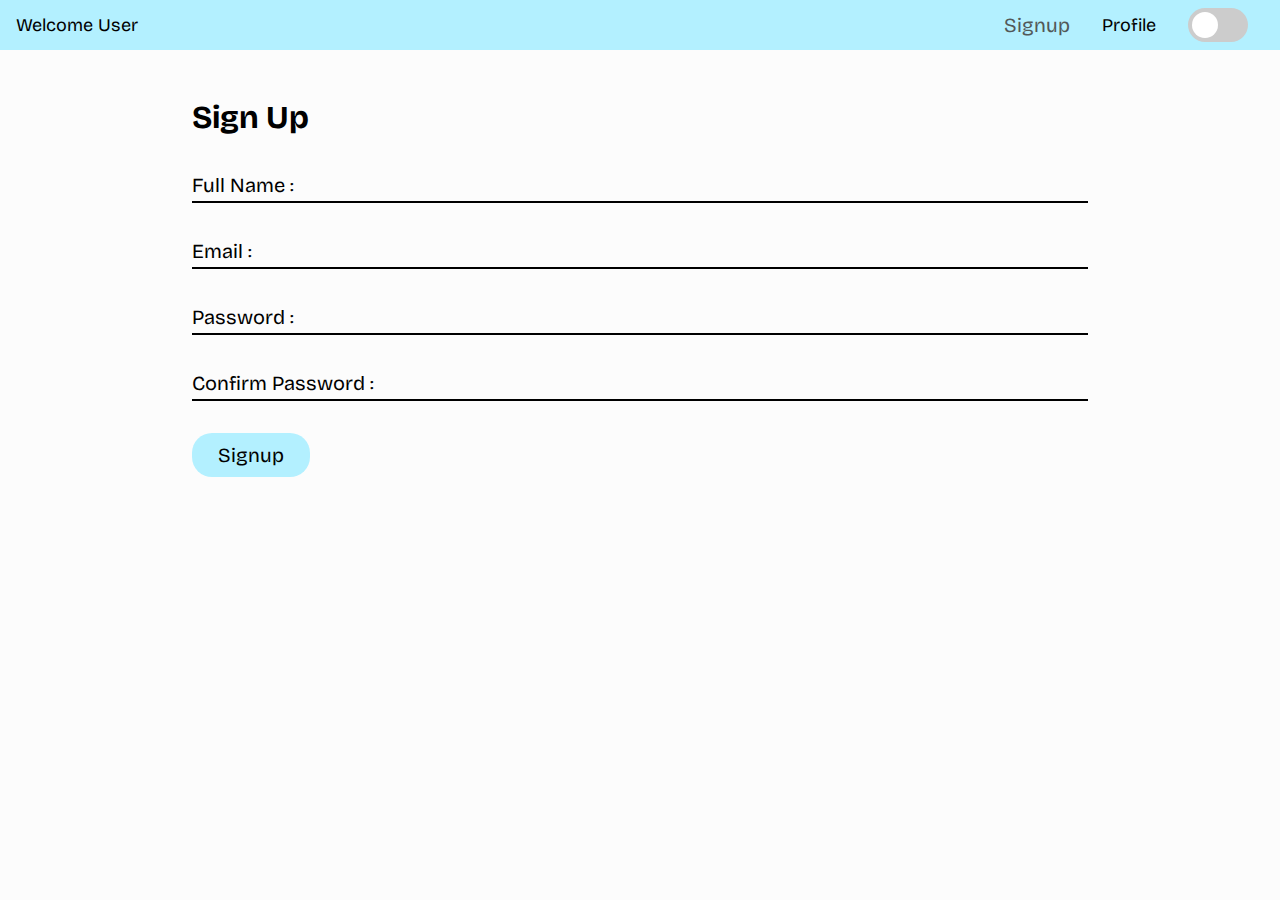
<file: index.html>
<!DOCTYPE html>
<html lang="en">
<head>
    <meta charset="UTF-8">
    <meta name="viewport" content="width=device-width, initial-scale=1.0">
    <link rel="icon" href="vecteezy_user-icon-for-web-site-login-head-sign-icon-design_9890457.jpg">
    <title>Signup Page</title>
    <link rel="stylesheet" href="style.css">
</head>
<body>
    <nav id="nav">
        <ul>
            <li>Welcome User</li>
            <li>
                <ul>
                    <li><a class="active" id="signup" href="#">Signup</a></li>
                    <li><a id="profile" href="#">Profile</a></li>
                    <li>
                        <label class="switch">
                            <input id="dark" type="checkbox">
                            <span class="slider round"></span>
                          </label>
                    </li>
                </ul>
            </li>
        </ul>
    </nav>
    <main>
        <div class="container">
            <form action="profile" method="post">
                <h1>Sign Up</h1>
            <div class="items">
                <label for="name">Full Name :</label>
                <input type="text" id="name">
            </div>
            <div class="items">
                <label for="email">Email :</label>
                <input type="email" id="email">
            </div>
            <div class="items">
                <label for="pass">Password :</label>
                <input type="password" id="pass">
            </div>
            <div class="items">
                <label for="conf-pass">Confirm Password :</label>
                <input type="password" id="conf-pass">
            </div>
            
            <div class="message">
                
            </div>
            <button type="submit" id="sign-up">Signup</button>
            </form>
        </div>
    </main>
    <script src="script.js"></script>
</body>
</html>
</file>
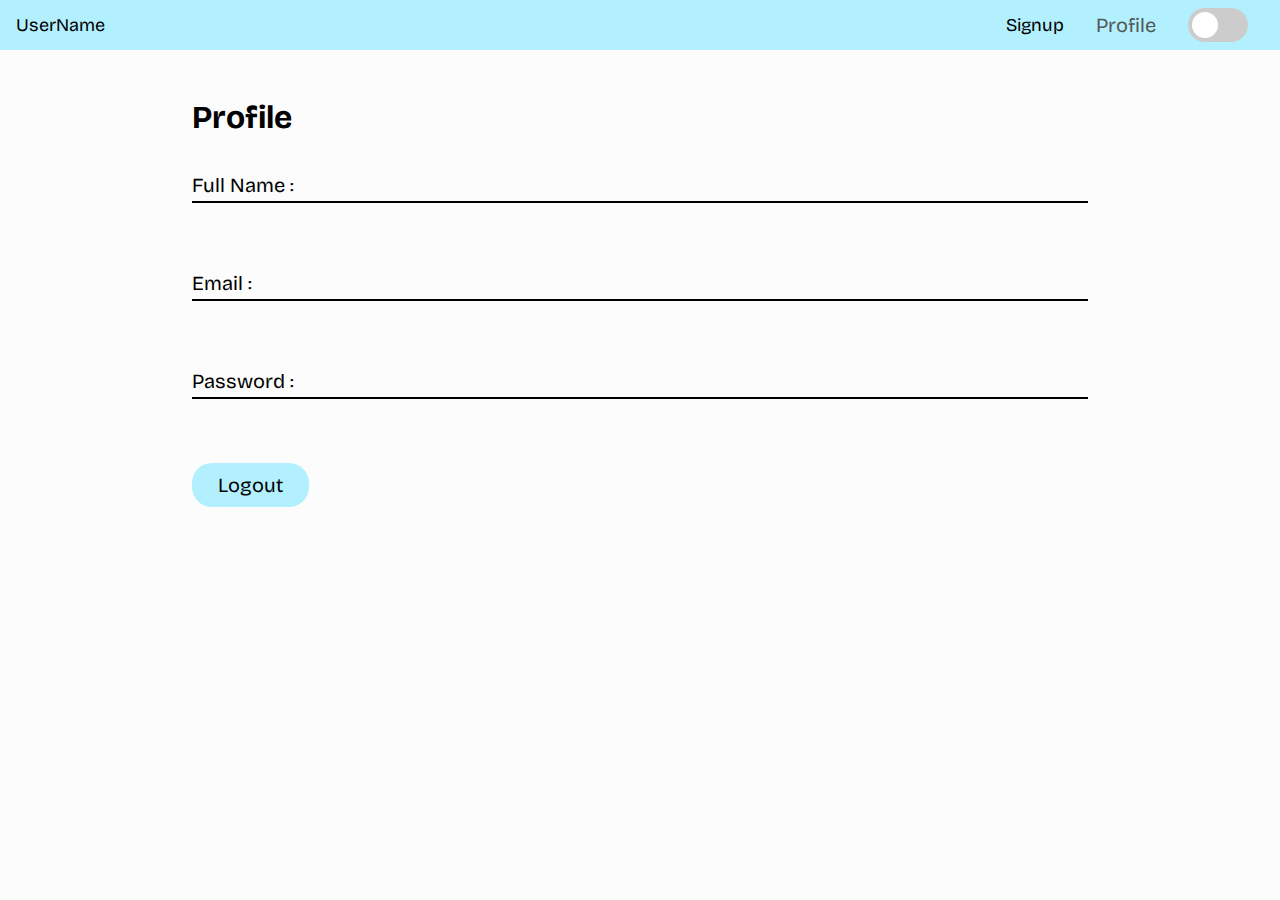
<file: profile.html>
<!DOCTYPE html>
<html lang="en">
<head>
    <meta charset="UTF-8">
    <meta name="viewport" content="width=device-width, initial-scale=1.0">
    <link rel="icon" href="vecteezy_user-icon-for-web-site-login-head-sign-icon-design_9890457.jpg">
    <title>User Profile</title>
    <link rel="stylesheet" href="style.css">
</head>
<body>
    <nav id="nav">
        <ul>
            <li id="head">UserName</li>
            <li>
                <ul>
                    <li><a id="signup" href="#">Signup</a></li>
                    <li><a class="active" id="profile" href="#">Profile</a></li>
                    <li>
                        <label class="switch">
                            <input id="dark" type="checkbox">
                            <span class="slider round"></span>
                          </label>
                    </li>
                </ul>
            </li>
        </ul>
    </nav>
    <main>
        <div class="container">
            <h1>Profile</h1>
            <div class="items">Full Name : <span class="spans" id="name"></span> </div>
            <div class="items">Email : <span class="spans" id="email"></span> </div>
            <div class="items">Password : <span class="spans" id="pass"></span> </div>
            <button id="log-out">Logout</button>
        </div>
    </main>
    <div class="message">

    </div>
    <script src="profile.js"></script>
</body>
</html>
</file>
<file: style.css>
@import url('https://fonts.googleapis.com/css2?family=Bricolage+Grotesque:opsz@10..48&display=swap');
.switch{
    position: relative;
    display: inline-block;
    width: 60px;
    height: 34px;
}
.switch > input{
    opacity: 0;
    height: 0;
    width: 0;
}
.slider {
    position: absolute;
    cursor: pointer;
    top: 0;
    left: 0;
    right: 0;
    bottom: 0;
    background-color: #ccc;
    transition: .4s;
  }
.slider:before {
    position: absolute;
    content: "";
    height: 26px;
    width: 26px;
    left: 4px;
    bottom: 4px;
    background-color: white;
    transition: .4s;
}
input:checked + .slider {
    background-color: #2196F3;
}
input:focus + .slider {
    box-shadow: 0 0 1px #2196F3;
}
input:checked + .slider:before {
    transform: translateX(26px);
}
.slider.round {
    border-radius: 34px;
}
  
.slider.round:before {
    border-radius: 50%;
}
*{
    margin: 0;
    padding: 0;
    font-family: 'Bricolage Grotesque', sans-serif;
}
body{
    display: flex;
    align-items: center;
    /* justify-content: center; */
    background-color: #fcfcfc;
    color: black;
    flex-direction: column;
    width: 100vw;
    overflow: hidden;
}
nav{
    width: 100%;
    background-color: #b3f0ff;
    /* background-color: #013b6a; */
    padding: 0.5rem 1rem;
}
ul{
    display: flex;
    background-color: transparent;
    justify-content: space-between;
    align-items: center;
}
li{
    margin-inline: 1rem;
    list-style: none;
    font-size: 18px;
}
.active{
    color: #525858;
    font-size: 20px;
}
.container{
    width: 70vw;
    height: 100%;
    margin: 3rem auto;
    display: flex;
    flex-direction: column;
}
.items{
    background-color: transparent;
    border-bottom: 2px solid black;
    padding: 0.25rem 0;
}
.items > label{
    width: 16rem;
}
.items > input{
    display: inline-block;
    color: inherit;
    width: 100%;
    margin-left: auto;
    border: none;
    outline: none;
    background-color: transparent;
}
.items,button{
    display: flex;
    font-size: 20px;
    margin: 2rem 0;
}
button{
    color: inherit;
    background-color: #b3f0ff;
    padding: 0.5rem 1.5rem;
    width: fit-content;
    border-radius: 20px;
    border: 2px solid transparent;
}
.spans{
    color: inherit;
    margin-left: 2rem;
}
a{
    text-decoration: none;
    color: inherit;
}
@media screen and (width <= 860px) {
    .items{
        flex-direction: column;
    }

    .items > input{
        margin: 10px 0;
    }
}
</file>
